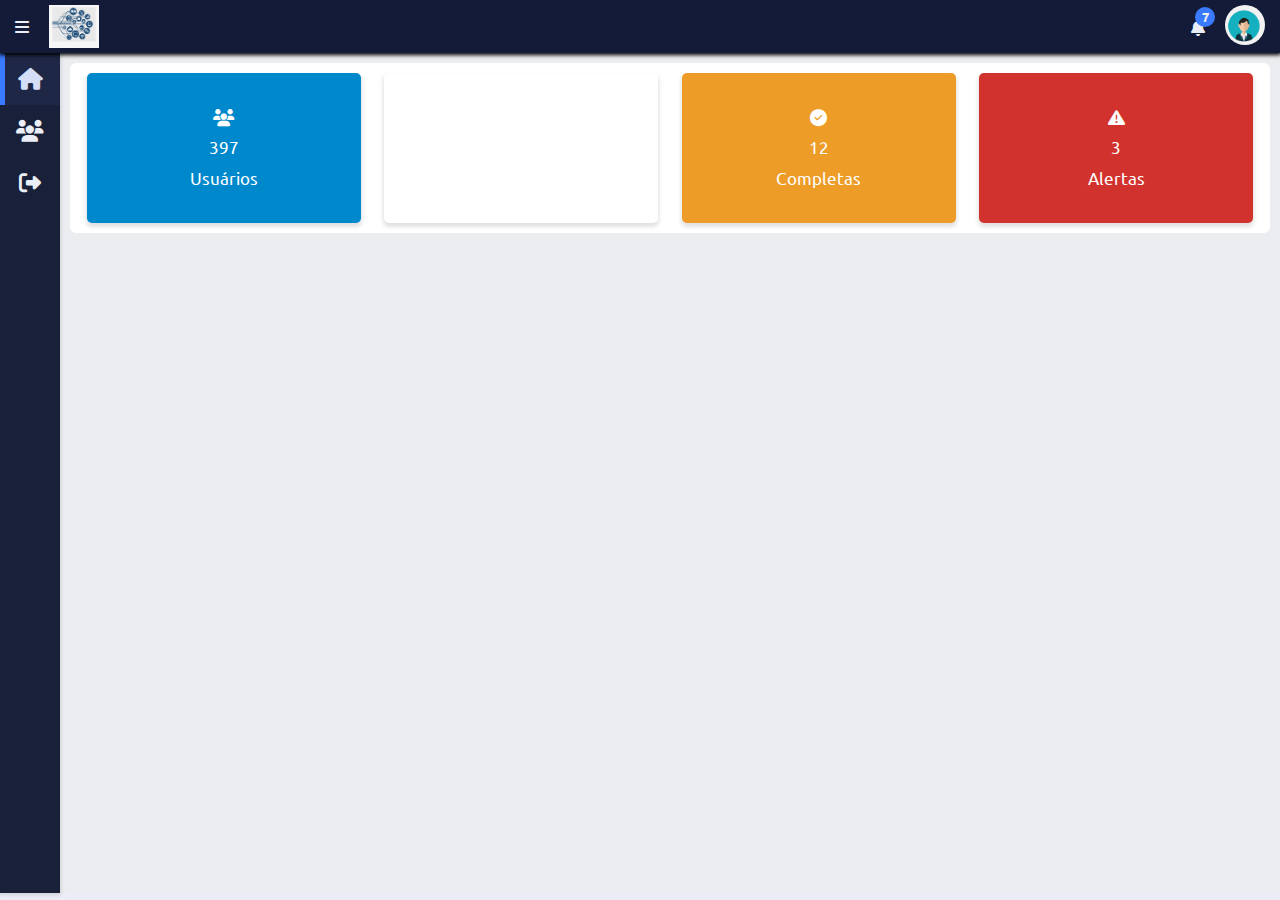
<file: layout_adm/index.html>
<!DOCTYPE html>
<html lang="pt-br">
<head>
    
    <meta charset="UTF-8">
    <meta name="viewport" content="width=device-width, initial-scale=1.0">
    <link rel="shortcut icon" href="images/icon/favicon.ico">
    <link rel="stylesheet" href="https://cdnjs.cloudflare.com/ajax/libs/font-awesome/6.2.1/css/all.min.css">
   <link rel="stylesheet" href="css/custom_adm.css">
   <title>Adm</title>
</head>
<body>
<!--Início NavBar-->
    <nav class="navbar">
        <div class="navbar-content">
            <div class="bars">
                <i class="fa-solid fa-bars"></i>
            </div>
            <img src="images/logo/logo1.png" alt="Eli" class="logo">
        </div>
        <div class="navbar-content">
            <div class="notification">
                <i class="fa-solid fa-bell"></i>
                <span class="number">7</span>
                <div class="dropdown-menu">
                    <div class="dropdown-content">
                      <li>
                            <img src="images/logo/user.png" alt="usuário" width="40px">
                            <div class="text">
                                Aenean condimentum ex luctus risus auctor tristique. Sed cursus pretium orci sed posuere.
                            </div>
                        </li>
                    

                        <li>
                            <img src="images/logo/user.png" alt="usuário" width="40px">
                            <div class="text">
                                Aenean condimentum ex luctus risus auctor tristique. Sed cursus pretium orci sed posuere.
                            </div>
                        </li>

                        <li>
                            <img src="images/logo/user.png" alt="usuário" width="40px">
                            <div class="text">
                                Aenean condimentum ex luctus risus auctor tristique. Sed cursus pretium orci sed posuere.
                            </div>
                        </li>

                    </div>
                </div>    
            </div>
            <div class="avatar">
                <img src="images/logo/user.png" alt="usuário" width="40px">
                <div class="dropdown-menu setting ">
                  <div class="item">
                        <span class="fa-solid fa-user"></span>Perfil                     
                    </div>
                    <div class="item">
                        <span class="fa-solid fa-gear"></span>Configuração                                   
                    </div>
                    <div class="item">
                        <span class="fa-solid fa-right-from-bracket"></span>Sair  
                                 
                    </div>

                </div>
            </div>
        </div>
    </nav>
<!--Fim NavBar-->
<!--Início conteúdo-->
<div class="content">

    <!--Início da sidebar-->

<div class="sidebar">
    <a href="index.html" class="sidebar-nav active"><i class="icon fa-solid fa-house"></i><span>Dasboard</span></a>
    <a href="listar.html" class="sidebar-nav"><i class="icon fa-solid fa-users"></i><span>Listar</span></a>
    <a href="login.html" class="sidebar-nav"><i class="icon fa-solid fa-right-from-bracket"></i><span>Sair</span></a>
</div>


     <!--Fim da sidebar-->
     <!--Início do conteúdo do adm-->
<div class="wrapper">
    <div class="row">
        <div class="box box-first">
            <span class="fa-solid fa-users"></span>
            <span>397</span>
            <span>Usuários</span>
        </div>

        <div class="box box-second">
            <span class="fa-solid fa-truck-ramp-box"></span>
            <span>43</span>
            <span>Entregas</span>
        </div>

        <div class="box box-third">
            <span class="fa-sharp fa-solid fa-circle-check"></span>
            <span>12</span>
            <span>Completas</span>
        </div>

        <div class="box box-fourth">
            <span class="fa-solid fa-triangle-exclamation"></span>
            <span>3</span>
            <span>Alertas</span>
        </div>
    </div>

    
</div>

      <!--Fim do conteúdo do adm-->
</div>
<!--Fim conteúdo-->
<script src="js/custom_adm.js"></script>
</body>
</html>
</file>
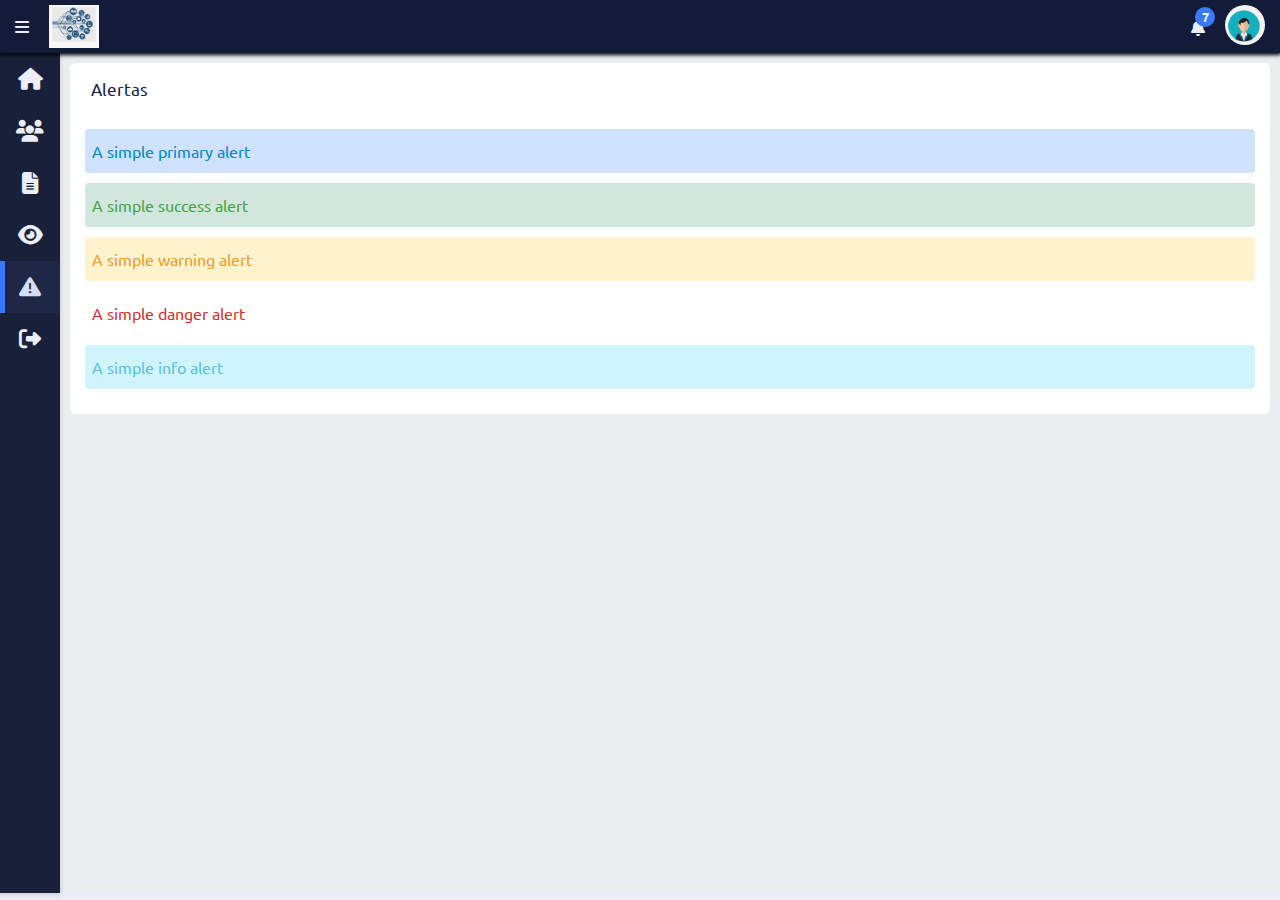
<file: layout_adm/alert.html>
<!DOCTYPE html>
<html lang="pt-br">
<head>
    
    <meta charset="UTF-8">
    <meta name="viewport" content="width=device-width, initial-scale=1.0">
    <link rel="shortcut icon" href="images/icon/favicon.ico">
    <link rel="stylesheet" href="https://cdnjs.cloudflare.com/ajax/libs/font-awesome/6.2.1/css/all.min.css">
   <link rel="stylesheet" href="css/custom_adm.css">
   <title>Alertas</title>
</head>
<body>
<!--Início NavBar-->
    <nav class="navbar">
        <div class="navbar-content">
            <div class="bars">
                <i class="fa-solid fa-bars"></i>
            </div>
            <img src="images/logo/logo1.png" alt="Eli" class="logo">
        </div>
        <div class="navbar-content">
            <div class="notification">
                <i class="fa-solid fa-bell"></i>
                <span class="number">7</span>
                <div class="dropdown-menu">
                    <div class="dropdown-content">
                      <li>
                            <img src="images/logo/user.png" alt="usuário" width="40px">
                            <div class="text">
                                Aenean condimentum ex luctus risus auctor tristique. Sed cursus pretium orci sed posuere.
                            </div>
                        </li>
                    

                        <li>
                            <img src="images/logo/user.png" alt="usuário" width="40px">
                            <div class="text">
                                Aenean condimentum ex luctus risus auctor tristique. Sed cursus pretium orci sed posuere.
                            </div>
                        </li>

                        <li>
                            <img src="images/logo/user.png" alt="usuário" width="40px">
                            <div class="text">
                                Aenean condimentum ex luctus risus auctor tristique. Sed cursus pretium orci sed posuere.
                            </div>
                        </li>

                    </div>
                </div>    
            </div>
            <div class="avatar">
                <img src="images/logo/user.png" alt="usuário" width="40px">
                <div class="dropdown-menu setting ">
                  <div class="item">
                        <span class="fa-solid fa-user"></span>Perfil                     
                    </div>
                    <div class="item">
                        <span class="fa-solid fa-gear"></span>Configuração                                   
                    </div>
                    <div class="item">
                        <span class="fa-solid fa-right-from-bracket"></span>Sair  
                                 
                    </div>

                </div>
            </div>
        </div>
    </nav>
<!--Fim NavBar-->
<!--Início conteúdo-->
<div class="content">

    <!--Início da sidebar-->

<div class="sidebar">
    <a href="index.html" class="sidebar-nav "><i class="icon fa-solid fa-house"></i><span>Dasboard</span></a>
    <a href="listar.html" class="sidebar-nav "><i class="icon fa-solid fa-users"></i><span>Listar</span></a>
    <a href="formulario.html" class="sidebar-nav "><i class=" icon fa-solid fa-file-lines"></i><span>Formulário</span></a>   
    <a href="visualizar.html" class="sidebar-nav "><i class=" icon fa-solid fa-eye"></i><span>Visualizar</span></a> 
    <a href="alert.html" class="sidebar-nav active"><i class="icon fa-solid fa-triangle-exclamation"></i><span>Alertas</span></a>
   <a href="login.html" class="sidebar-nav"><i class="icon fa-solid fa-right-from-bracket"></i><span>Sair</span></a>
</div>
     <!--Fim da sidebar-->     
     <!--Início do conteúdo do adm-->
        <div class="wrapper">
            <div class="row">
                <div class="top-list">
                    <span class="title-content">Alertas</span>
                    
                </div> 
                <div class="content-admin">
                  <p class="alert-primary">A simple primary alert</p>
                  <p class="alert-success">A simple success alert</p>
                  <p class="alert-warning">A simple warning alert</p>
                  <p class="alert-danger">A simple danger alert</p>
                  <p class="alert-info">A simple info alert</p>
                </div>         
            </div>
        </div>

    
      <!--Fim do conteúdo do adm-->
</div>
<!--Fim conteúdo-->
<script src="js/custom_adm.js"></script>
</body>
</html>
</file>
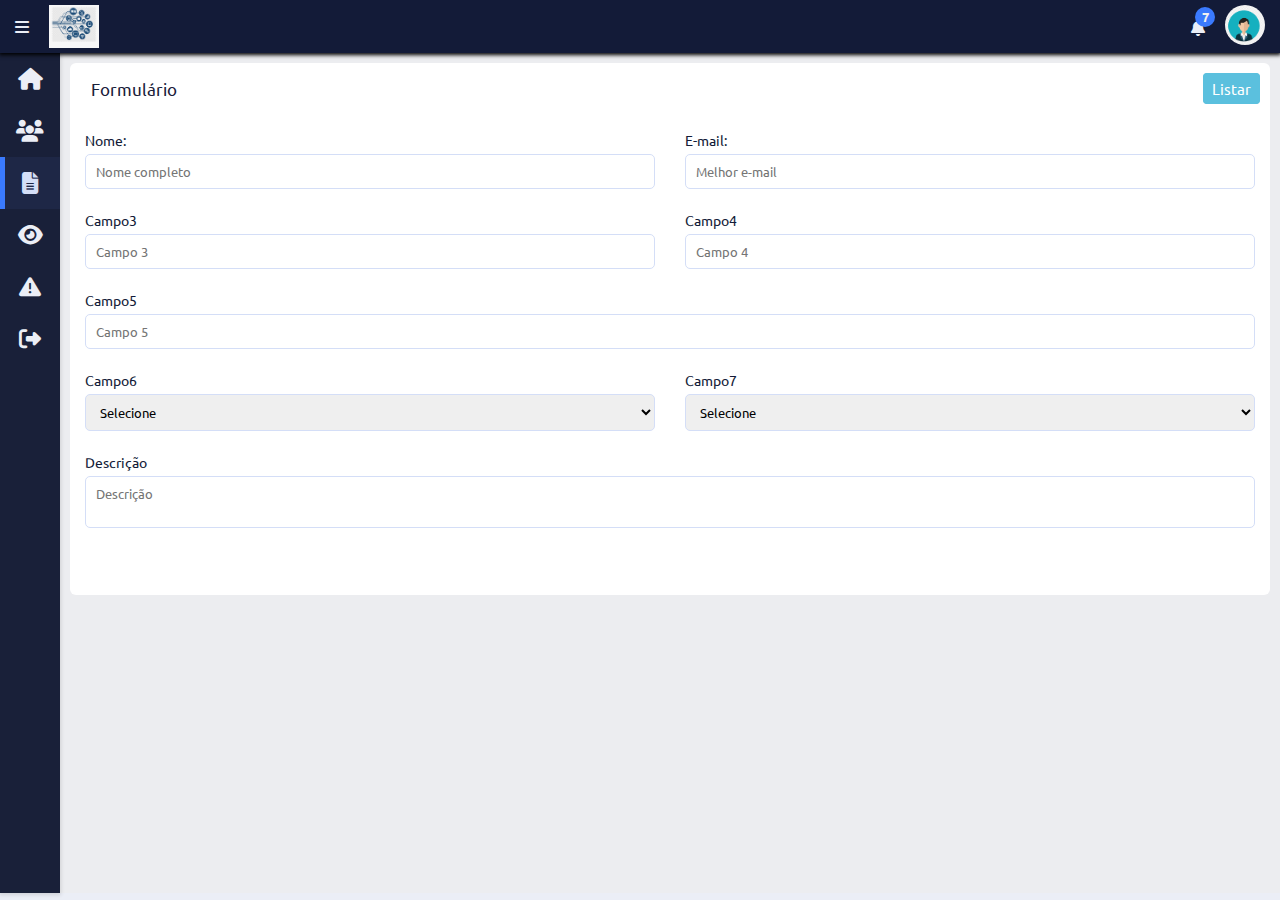
<file: layout_adm/formulario.html>
<!DOCTYPE html>
<html lang="pt-br">
<head>
    
    <meta charset="UTF-8">
    <meta name="viewport" content="width=device-width, initial-scale=1.0">
    <link rel="shortcut icon" href="images/icon/favicon.ico">
    <link rel="stylesheet" href="https://cdnjs.cloudflare.com/ajax/libs/font-awesome/6.2.1/css/all.min.css">
   <link rel="stylesheet" href="css/custom_adm.css">
   <title>Adm</title>
</head>
<body>
<!--Início NavBar-->
    <nav class="navbar">
        <div class="navbar-content">
            <div class="bars">
                <i class="fa-solid fa-bars"></i>
            </div>
            <img src="images/logo/logo1.png" alt="Eli" class="logo">
        </div>
        <div class="navbar-content">
            <div class="notification">
                <i class="fa-solid fa-bell"></i>
                <span class="number">7</span>
                <div class="dropdown-menu">
                    <div class="dropdown-content">
                      <li>
                            <img src="images/logo/user.png" alt="usuário" width="40px">
                            <div class="text">
                                Aenean condimentum ex luctus risus auctor tristique. Sed cursus pretium orci sed posuere.
                            </div>
                        </li>
                    

                        <li>
                            <img src="images/logo/user.png" alt="usuário" width="40px">
                            <div class="text">
                                Aenean condimentum ex luctus risus auctor tristique. Sed cursus pretium orci sed posuere.
                            </div>
                        </li>

                        <li>
                            <img src="images/logo/user.png" alt="usuário" width="40px">
                            <div class="text">
                                Aenean condimentum ex luctus risus auctor tristique. Sed cursus pretium orci sed posuere.
                            </div>
                        </li>

                    </div>
                </div>    
            </div>
            <div class="avatar">
                <img src="images/logo/user.png" alt="usuário" width="40px">
                <div class="dropdown-menu setting ">
                  <div class="item">
                        <span class="fa-solid fa-user"></span>Perfil                     
                    </div>
                    <div class="item">
                        <span class="fa-solid fa-gear"></span>Configuração                                   
                    </div>
                    <div class="item">
                        <span class="fa-solid fa-right-from-bracket"></span>Sair  
                                 
                    </div>

                </div>
            </div>
        </div>
    </nav>
<!--Fim NavBar-->
<!--Início conteúdo-->
<div class="content">

    <!--Início da sidebar-->

<div class="sidebar">
    <a href="index.html" class="sidebar-nav "><i class="icon fa-solid fa-house"></i><span>Dasboard</span></a>
    <a href="listar.html" class="sidebar-nav "><i class="icon fa-solid fa-users"></i><span>Listar</span></a>
    <a href="formulario.html" class="sidebar-nav active"><i class=" icon fa-solid fa-file-lines"></i><span>Formulário</span></a>   
    <a href="visualizar.html" class="sidebar-nav"><i class=" icon fa-solid fa-eye"></i><span>Visualizar</span></a> 
    <a href="alert.html" class="sidebar-nav"><i class="icon fa-solid fa-triangle-exclamation"></i><span>Alertas</span></a>
    <a href="login.html" class="sidebar-nav"><i class="icon fa-solid fa-right-from-bracket"></i><span>Sair</span></a>
</div>
     <!--Fim da sidebar-->     
     <!--Início do conteúdo do adm-->
        <div class="wrapper">
            <div class="row">
                <div class="top-list">
                    <span class="title-content">Formulário</span>
                    <div class="top-list-right">
                        <a href="listar.html" class="btn-info">Listar</a>                   
                    </div>
                </div> 
                <div class="content-admin">
                    <form class="form-adm">
                        <div class="row-input">
                            <div class="column">
                                <label class="title-input">Nome:</label>
                                <input type="text" name="name" id="name" class="input-adm" placeholder="Nome completo">
                            </div>

                            <div class="column">
                                <label class="title-input">E-mail:</label>
                                <input type="email" name="email" id="email" class="input-adm" placeholder="Melhor e-mail">
                            </div>
                        </div>

                        <div class="row-input">
                            <div class="column">
                                <label class="title-input">Campo3</label>
                                <input type="text" name="campo_3" id="campo_3" class="input-adm" placeholder="Campo 3">
                            </div>
                            <div class="column">
                                <label class="title-input">Campo4</label>
                                <input type="text" name="Campo_4" id="Campo_4" class="input-adm" placeholder="Campo 4">
                            </div>
                        </div>

                        <div class="row-input">
                            <div class="column">
                                <label class="title-input">Campo5</label>
                                <input type="text" name="campo_5" id="campo_3" class="input-adm" placeholder="Campo 5">
                            </div>                           
                        </div>

                        <div class="row-input">
                            <div class="column">
                                <label class="title-input">Campo6</label>
                                <select name="campo_6" id="campo_6" class="input-adm">
                                    <option>Selecione</option>
                                    <option>Opção 1</option>
                                    <option>Opção 2</option>
                                    <option>Opção 3</option>
                                </select>
                            </div>
                            <div class="column">
                                <label class="title-input">Campo7</label>
                                <select name="campo_7" id="campo_7" class="input-adm">
                                    <option>Selecione</option>
                                    <option>Opção 1</option>
                                    <option>Opção 2</option>
                                    <option>Opção 3</option>
                                </select>
                            </div>
                        </div>

                        <div class="row-input">
                            <div class="column">
                                <label class="title-input">Descrição</label>
                                <textarea name="descricao" id="descricao" class="input-adm" placeholder="Descrição"></textarea>
                            </div>                           
                        </div>
                        <button type="button" class="btn-success">Cadastrar</button>
                    </form>
                </div>         
            </div>
        </div>

    
      <!--Fim do conteúdo do adm-->
</div>
<!--Fim conteúdo-->
<script src="js/custom_adm.js"></script>
</body>
</html>
</file>
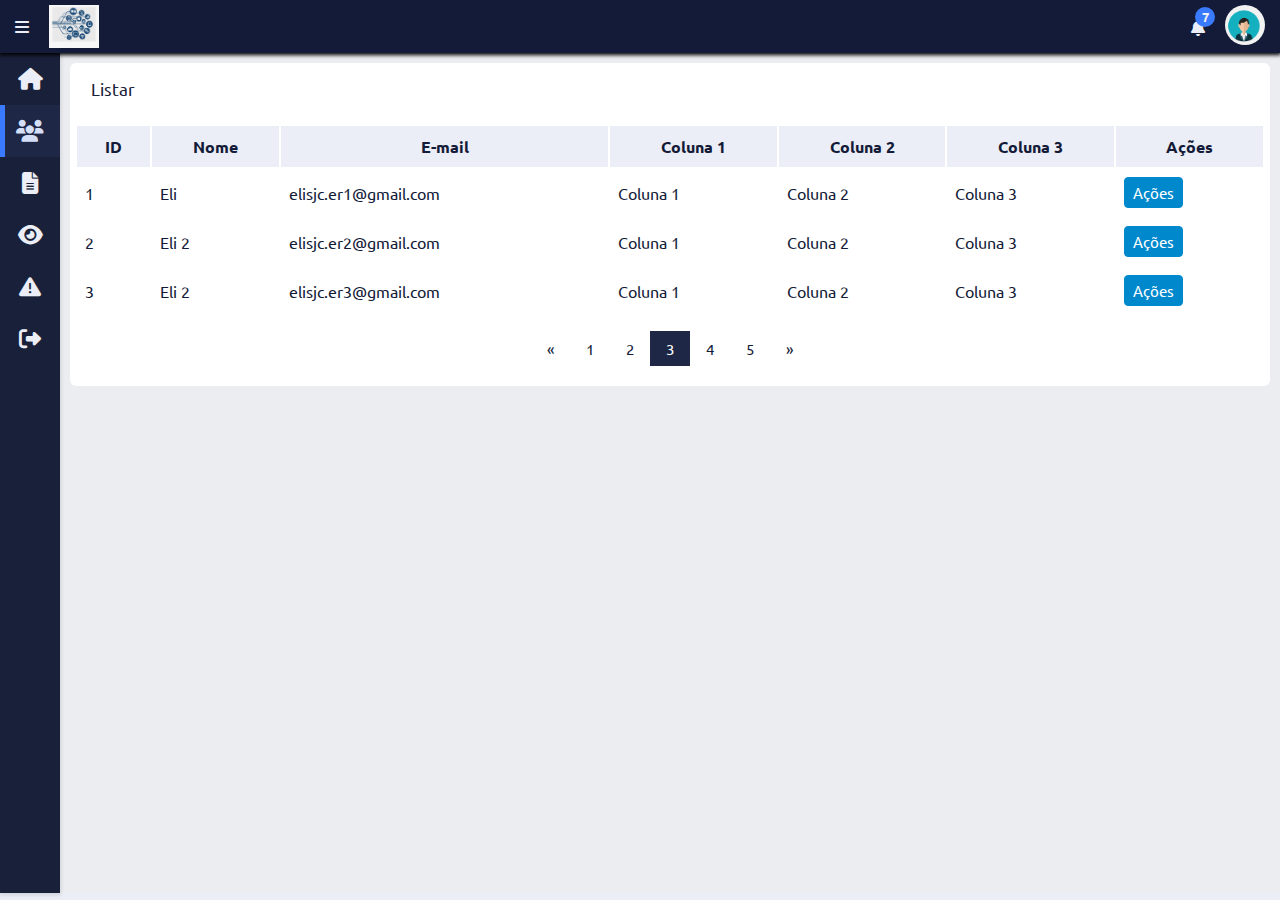
<file: layout_adm/listar.html>
<!DOCTYPE html>
<html lang="pt-br">
<head>
    
    <meta charset="UTF-8">
    <meta name="viewport" content="width=device-width, initial-scale=1.0">
    <link rel="shortcut icon" href="images/icon/favicon.ico">
    <link rel="stylesheet" href="https://cdnjs.cloudflare.com/ajax/libs/font-awesome/6.2.1/css/all.min.css">
   <link rel="stylesheet" href="css/custom_adm.css">
   <title>Adm</title>
</head>
<body>
<!--Início NavBar-->
    <nav class="navbar">
        <div class="navbar-content">
            <div class="bars">
                <i class="fa-solid fa-bars"></i>
            </div>
            <img src="images/logo/logo1.png" alt="Eli" class="logo">
        </div>
        <div class="navbar-content">
            <div class="notification">
                <i class="fa-solid fa-bell"></i>
                <span class="number">7</span>
                <div class="dropdown-menu">
                    <div class="dropdown-content">
                      <li>
                            <img src="images/logo/user.png" alt="usuário" width="40px">
                            <div class="text">
                                Aenean condimentum ex luctus risus auctor tristique. Sed cursus pretium orci sed posuere.
                            </div>
                        </li>
                    

                        <li>
                            <img src="images/logo/user.png" alt="usuário" width="40px">
                            <div class="text">
                                Aenean condimentum ex luctus risus auctor tristique. Sed cursus pretium orci sed posuere.
                            </div>
                        </li>

                        <li>
                            <img src="images/logo/user.png" alt="usuário" width="40px">
                            <div class="text">
                                Aenean condimentum ex luctus risus auctor tristique. Sed cursus pretium orci sed posuere.
                            </div>
                        </li>

                    </div>
                </div>    
            </div>
            <div class="avatar">
                <img src="images/logo/user.png" alt="usuário" width="40px">
                <div class="dropdown-menu setting ">
                  <div class="item">
                        <span class="fa-solid fa-user"></span>Perfil                     
                    </div>
                    <div class="item">
                        <span class="fa-solid fa-gear"></span>Configuração                                   
                    </div>
                    <div class="item">
                        <span class="fa-solid fa-right-from-bracket"></span>Sair  
                                 
                    </div>

                </div>
            </div>
        </div>
    </nav>
<!--Fim NavBar-->
<!--Início conteúdo-->
<div class="content">

    <!--Início da sidebar-->

<div class="sidebar">
    <a href="index.html" class="sidebar-nav "><i class="icon fa-solid fa-house"></i><span>Dasboard</span></a>
    <a href="listar.html" class="sidebar-nav active"><i class="icon fa-solid fa-users"></i><span>Listar</span></a>
    <a href="formulario.html" class="sidebar-nav"><i class=" icon fa-solid fa-file-lines"></i><span>Formulário</span></a>
    <a href="visualizar.html" class="sidebar-nav"><i class=" icon fa-solid fa-eye"></i><span>Visualizar</span></a>   
    <a href="alert.html" class="sidebar-nav"><i class="icon fa-solid fa-triangle-exclamation"></i><span>Alertas</span></a>
    <a href="login.html" class="sidebar-nav"><i class="icon fa-solid fa-right-from-bracket"></i><span>Sair</span></a>
</div>


     <!--Fim da sidebar-->     
     <!--Início do conteúdo do adm-->

     <div class="wrapper">
        <div class="row">
            <div class="top-list">
                <span class="title-content">Listar</span>
                <div class="top-list-right">
                    <a href="formulario.html" class="btn-success">Cadastrar</a>
                    <!--<button type="button" class="btn-success">Cadastrar</button>-->
                   <!--<button type="button" class="btn-success"> <i class="fa-solid fa-square-plus"></i></button>-->
                   
                </div>
            </div>
            <table class="table-list">
                <thead class="list-head">
                    <tr>
                        <th class="list-head-content">ID</th>
                        <th class="list-head-content">Nome</th>
                        <th class="list-head-content table-sm-none">E-mail</th>
                        <th class="list-head-content table-sm-none">Coluna 1</th>
                        <th class="list-head-content table-md-none">Coluna 2</th>
                        <th class="list-head-content table-lg-none">Coluna 3</th>
                        <th class="list-head-content">Ações</th>
                       
                    </tr>
                </thead>
                <tbody class="list-body">
                    <tr>
                        <td class="list-body-content">1</td>
                        <td class="list-body-content">Eli</td>
                        <td class="list-body-content table-sm-none">elisjc.er1@gmail.com</td>
                        <td class="list-body-content table-sm-none">Coluna 1</td>
                        <td class="list-body-content table-md-none">Coluna 2</td>
                        <td class="list-body-content table-lg-none">Coluna 3</td>
                        <td class="list-body-content">
                            <!--
                            <button type="button" class="btn-primary">Visualizar</button>
                            <button type="button" class="btn-warning">Editar </button>
                            <button type="button" class="btn-danger">Apagar</button>-->
                            <!--                            <button type="button" class="btn-primary"><i class="fa-solid fa-eye"></i></button>
                            <button type="button" class="btn-warning"><i class="fa-solid fa-pen-to-square"></i> </button>
                            <button type="button" class="btn-danger"><i class="fa-solid fa-trash-can"></i></button>  
                            <button type="button" class="btn-info">Teste</button> -->
                            <div class="dropdown-action">
                                <button onclick="actionDropdown(1)" class="dropdown-btn-action">Ações</button>
                                <div id="actionDropdown1" class="dropdowm-action-item">
                                    <a href="visualizar.html">visualizar </a>
                                    <a href="#">Editar</a>
                                    <a href="#">Apagar</a>
                                </div>
                            </div>                          
                        </td>
                    </tr>

                    <tr>
                        <td class="list-body-content">2</td>
                        <td class="list-body-content">Eli 2</td>
                        <td class="list-body-content table-sm-none" >elisjc.er2@gmail.com</td>
                        <td class="list-body-content table-sm-none">Coluna 1</td>
                        <td class="list-body-content table-md-none">Coluna 2</td>
                        <td class="list-body-content table-lg-none">Coluna 3</td>
                        <td class="list-body-content">                           
                           <div class="dropdown-action">
                                <button onclick="actionDropdown(2)" class="dropdown-btn-action">Ações</button>
                                <div id="actionDropdown2" class="dropdowm-action-item">
                                    <a href="visualizar.html">visualizar </a>
                                    <a href="#">Editar</a>
                                    <a href="#">Apagar</a>
                                </div>
                            </div>        
                    </tr>

                    <tr>
                        <td class="list-body-content">3</td>
                        <td class="list-body-content">Eli 2</td>
                        <td class="list-body-content table-sm-none">elisjc.er3@gmail.com</td>
                        <td class="list-body-content table-sm-none">Coluna 1</td>
                        <td class="list-body-content table-md-none">Coluna 2</td>
                        <td class="list-body-content table-lg-none">Coluna 3</td>
                        <td class="list-body-content ">                          
                             <div class="dropdown-action">
                            <button onclick="actionDropdown(3)" class="dropdown-btn-action">Ações</button>
                            <div id="actionDropdown3" class="dropdowm-action-item">
                                <a href="visualizar.html">visualizar </a>
                                <a href="#">Editar</a>
                                <a href="#">Apagar</a>
                            </div>
                        </div>        
                    </tr>
                </tbody>
            </table>
            <div class="content-pagination">
                <div class="pagination">
                    <a href="#">&laquo</a>
                    <a href="#">1</a>
                    <a href="#">2</a>
                    <a href="#" class="active">3</a>
                    <a href="#">4</a>
                    <a href="#">5</a>
                   
                    <a href="#">&raquo</a>
                </div>
            </div>
        </div>

     </div>
      <!--Fim do conteúdo do adm-->
</div>
<!--Fim conteúdo-->
<script src="js/custom_adm.js"></script>
</body>
</html>
</file>
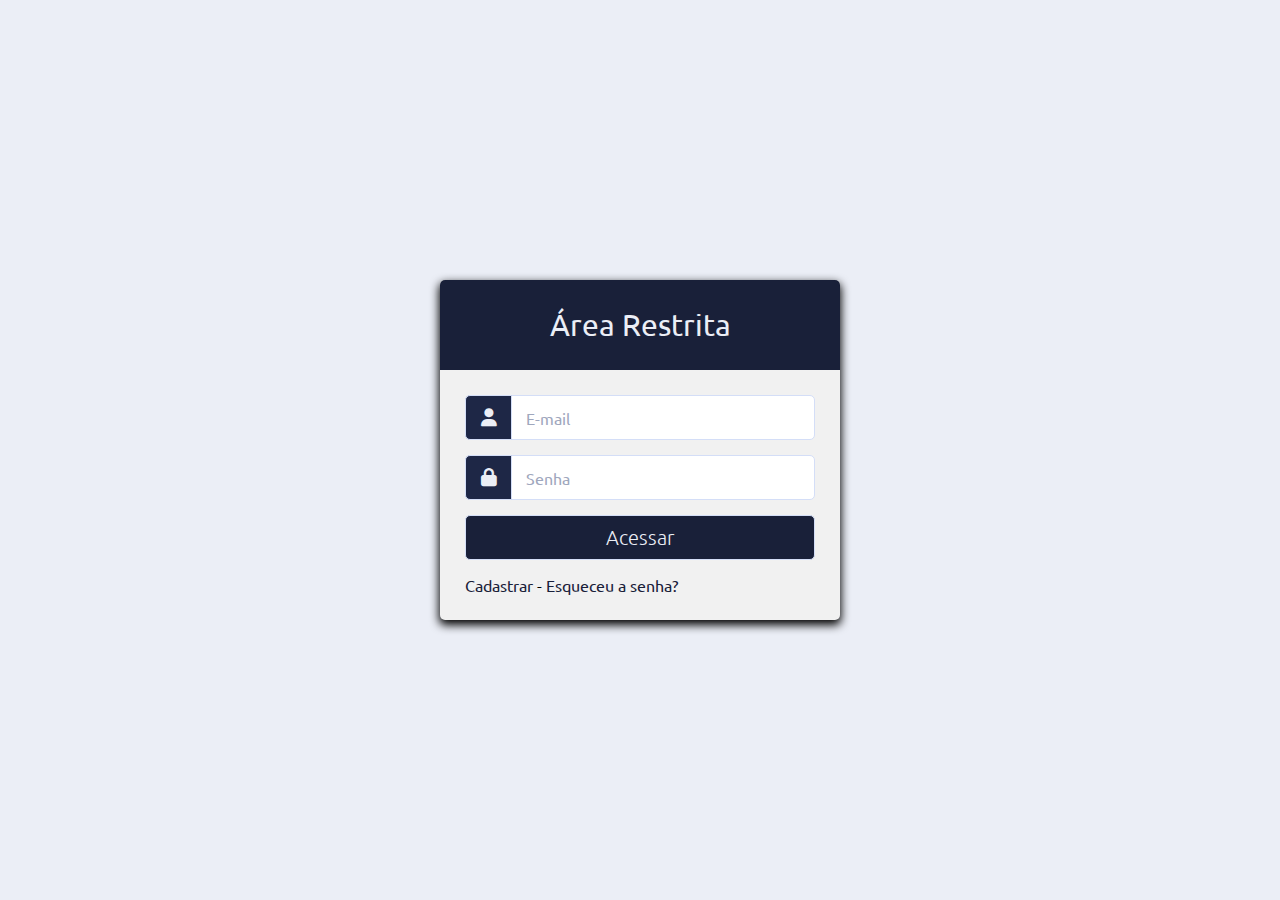
<file: layout_adm/login.html>
<!DOCTYPE html>
<html lang="pt-br">
    <head>
        <meta charset="UTF-8">
        <meta name="viewport" content="width=device-width, initial-scale=1.0">
        <link rel="shortcut icon" href="images/icon/favicon.ico">
        <link rel="stylesheet" href="https://cdnjs.cloudflare.com/ajax/libs/font-awesome/6.2.1/css/all.min.css">
       <link rel="stylesheet" href="css/custom_login.css">
        <title>Login - Celke</title>        
    </head>
    <body class="d-flex" >
        <div class="container-login">
            <div class="wrapper-login">
                <div class="title">
                     <span>Área Restrita</span>
                </div>
                <form action="#" class="form-login">
                    <div class="row">
                        <i class="fa-solid fa-user"></i>
                        <input type="text" placeholder="E-mail" required>
                    </div>
                     <div class="row">
                        <i class="fa-solid fa-lock"></i>
                        <input type="password" placeholder="Senha" required>
                    </div>
                    <div class="row button">
                        <input type="submit" value="Acessar">
                    </div>
                    <div class="signup-link">
                        <a href="#">Cadastrar</a> - <a href="#">Esqueceu a senha?</a>
                    </div>
                </form>
            </div>
        </div>       
    </body>
</html>
</file>
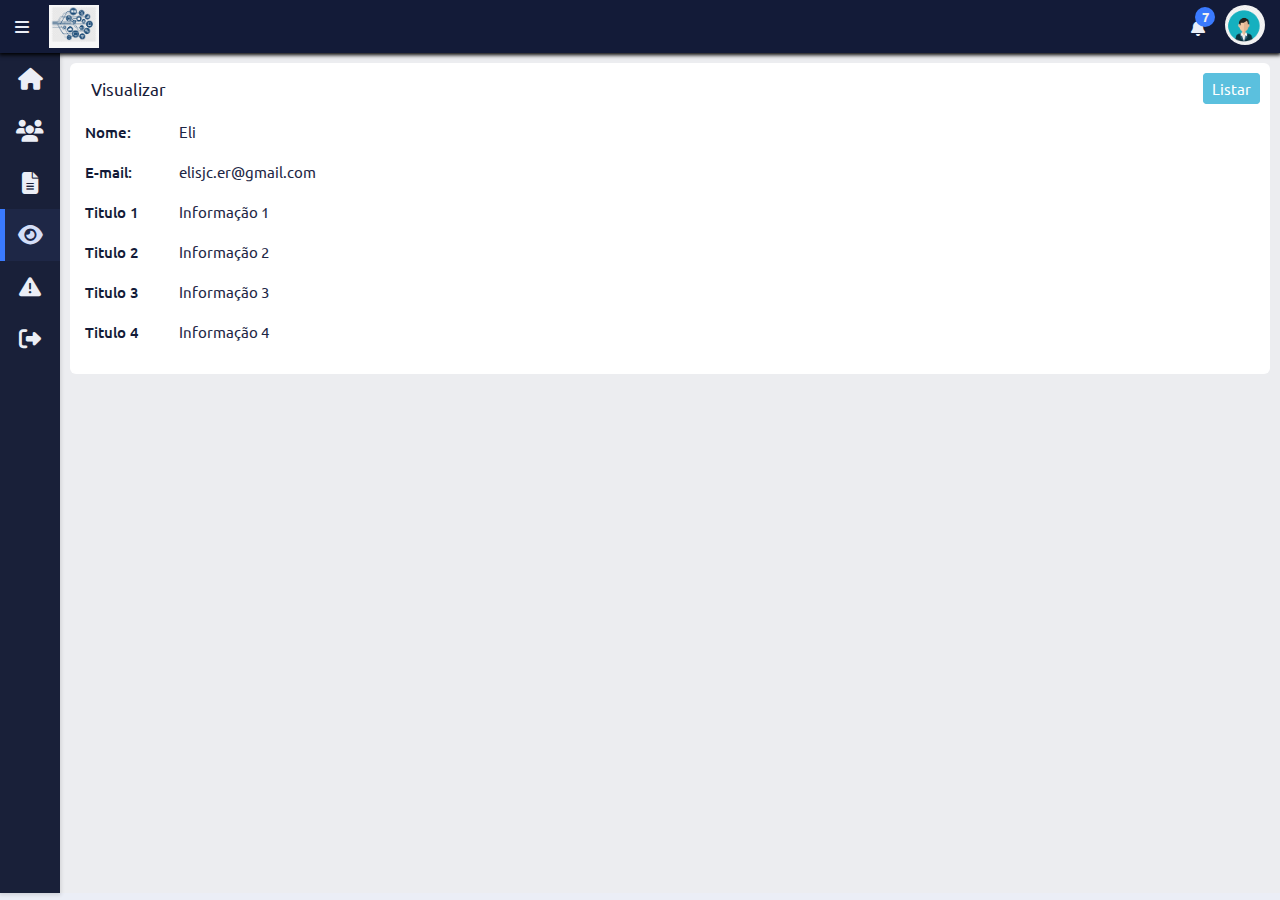
<file: layout_adm/visualizar.html>
<!DOCTYPE html>
<html lang="pt-br">
<head>
    
    <meta charset="UTF-8">
    <meta name="viewport" content="width=device-width, initial-scale=1.0">
    <link rel="shortcut icon" href="images/icon/favicon.ico">
    <link rel="stylesheet" href="https://cdnjs.cloudflare.com/ajax/libs/font-awesome/6.2.1/css/all.min.css">
   <link rel="stylesheet" href="css/custom_adm.css">
   <title>Visualizar</title>
</head>
<body>
<!--Início NavBar-->
    <nav class="navbar">
        <div class="navbar-content">
            <div class="bars">
                <i class="fa-solid fa-bars"></i>
            </div>
            <img src="images/logo/logo1.png" alt="Eli" class="logo">
        </div>
        <div class="navbar-content">
            <div class="notification">
                <i class="fa-solid fa-bell"></i>
                <span class="number">7</span>
                <div class="dropdown-menu">
                    <div class="dropdown-content">
                      <li>
                            <img src="images/logo/user.png" alt="usuário" width="40px">
                            <div class="text">
                                Aenean condimentum ex luctus risus auctor tristique. Sed cursus pretium orci sed posuere.
                            </div>
                        </li>
                    

                        <li>
                            <img src="images/logo/user.png" alt="usuário" width="40px">
                            <div class="text">
                                Aenean condimentum ex luctus risus auctor tristique. Sed cursus pretium orci sed posuere.
                            </div>
                        </li>

                        <li>
                            <img src="images/logo/user.png" alt="usuário" width="40px">
                            <div class="text">
                                Aenean condimentum ex luctus risus auctor tristique. Sed cursus pretium orci sed posuere.
                            </div>
                        </li>

                    </div>
                </div>    
            </div>
            <div class="avatar">
                <img src="images/logo/user.png" alt="usuário" width="40px">
                <div class="dropdown-menu setting ">
                  <div class="item">
                        <span class="fa-solid fa-user"></span>Perfil                     
                    </div>
                    <div class="item">
                        <span class="fa-solid fa-gear"></span>Configuração                                   
                    </div>
                    <div class="item">
                        <span class="fa-solid fa-right-from-bracket"></span>Sair  
                                 
                    </div>

                </div>
            </div>
        </div>
    </nav>
<!--Fim NavBar-->
<!--Início conteúdo-->
<div class="content">

    <!--Início da sidebar-->

<div class="sidebar">
    <a href="index.html" class="sidebar-nav "><i class="icon fa-solid fa-house"></i><span>Dasboard</span></a>
    <a href="listar.html" class="sidebar-nav "><i class="icon fa-solid fa-users"></i><span>Listar</span></a>
    <a href="formulario.html" class="sidebar-nav "><i class=" icon fa-solid fa-file-lines"></i><span>Formulário</span></a>   
    <a href="visualizar.html" class="sidebar-nav active"><i class=" icon fa-solid fa-eye"></i><span>Visualizar</span></a>
    <a href="alert.html" class="sidebar-nav"><i class="icon fa-solid fa-triangle-exclamation"></i><span>Alertas</span></a>
    <a href="login.html" class="sidebar-nav"><i class="icon fa-solid fa-right-from-bracket"></i><span>Sair</span></a>
</div>
     <!--Fim da sidebar-->     
     <!--Início do conteúdo do adm-->
        <div class="wrapper">
            <div class="row">
                <div class="top-list">
                    <span class="title-content">Visualizar</span>
                    <div class="top-list-right">
                        <a href="listar.html" class="btn-info">Listar</a>                   
                    </div>
                </div> 
                <div class="content-admin">
                   <div class="view-det-adm">
                    <span class="view-adm-title">Nome:</span>
                    <span class="view-adm-info">Eli</span>
                   </div>

                   <div class="view-det-adm">
                    <span class="view-adm-title">E-mail:</span>
                    <span class="view-adm-info">elisjc.er@gmail.com</span>
                   </div>

                   <div class="view-det-adm">
                    <span class="view-adm-title">Titulo 1</span>
                    <span class="view-adm-info">Informação 1</span>
                   </div>

                   <div class="view-det-adm">
                    <span class="view-adm-title">Titulo 2</span>
                    <span class="view-adm-info">Informação 2</span>
                   </div>

                   <div class="view-det-adm">
                    <span class="view-adm-title">Titulo 3</span>
                    <span class="view-adm-info">Informação 3</span>
                   </div>

                   <div class="view-det-adm">
                    <span class="view-adm-title">Titulo 4</span>
                    <span class="view-adm-info">Informação 4</span>
                   </div>
                </div>         
            </div>
        </div>

    
      <!--Fim do conteúdo do adm-->
</div>
<!--Fim conteúdo-->
<script src="js/custom_adm.js"></script>
</body>
</html>
</file>
<file: layout_adm/css/custom_adm.css>
@import url('https://fonts.googleapis.com/css2?family=Ubuntu:wght@300;400;500;700&display=swap');
*{
    margin: 0;
    padding: 0;
    box-sizing: border-box;
    font-family: "Ubuntu", sans-serif;
    text-decoration: none;
}
:root{
    --site-color: #3a7afe;
    --main-color: #ebeef6;
    --active-color: #d4def7;
    --bg-color: #ecedf0;
    --second-color: #f1f1f1;
    --third-color: #9fa7bd;
    --fourth-color: #fff;
    --main-bg-color: #192039;
    --second-bg-color:#1e2746;
    --third-bg-color: #3a7afe;
    --fourth-bg-color: #131b38;
    --fifth-color: #000;
    --sixth-color: #222;
    --primary-color: #0088cc;
    --primary-color-second:#cfe2ff;
    --success-color-second:#d1e7dd;
    --success-color: #47a447;
    --info-color: #5bc0de;
    --info-color-second:#cff4fc;
    --warning-color-second:#fff3cd;
    --warning-color:#ed9c28;
    --danger-color:#d2322d;
   /* --danger-color-second:#f8d7da;*/s
}
body{
    background-color:  var(--main-color);
}
.navbar{
    color: var(--main-color);
    display: flex;
    justify-content: space-between;
    align-items: center;
    background-color: var(--fourth-bg-color);
    position: sticky;
    box-shadow: 0px 1px 4px 1px rgba(0, 0, 0,12);
    padding: 5px 15px;
    font-style: 17px;
    top: 0;
    z-index: 1;
}
.navbar .navbar-content{
    display: flex;
    align-items: center;

}
.navbar .bars,
.notification{
    margin-right: 20px;
    cursor: pointer;
}
.logo{
    width: 50px;
}
.notification, .avatar{
    cursor: pointer;
    position: relative;
}
.notification .number{
    position: absolute;
    font-size: 13px;
    font-weight: bold;
    background-color: var(--site-color);
    width: 20px;
    color: var(--second-color);
    height: 20px;
    border-radius: 50%;
    right: -10px;
    top: -10px;
    display: flex;
    align-items: center;
    justify-content: center;
}
.avatar img{
    width: 40px;
    height: 40px;
    border-radius: 50%;
    object-fit: cover;
}
/*Início dropdown navbar*/
.dropdown-menu{
    position: absolute;
    right: 0;
    top: 100%;
    box-shadow: 0 8px 16px 0 rgba(0, 0, 0, 0.2);
    background-color: var(--main-bg-color);
    width: 280px;
    border-radius: 7px;
    display: none; /*none para ocultar e block para apresentar*/
}

.dropdown-content{
    max-height: 400px;
    overflow-y: auto;
}

.dropdown-menu li,
.dropdown-menu .item{
    display: flex;
    align-items: center;
    padding: 10px;
    border-bottom: 1px solid var(--second-bg-color);
    cursor: pointer;
    font-size: 15px;
}

.dropdown-menu li img{
    width: 50px;
    height: 50px;
    border-radius: 50%;
    object-fit: cover;
    flex-shrink: 0;
}

.dropdown-menu li .text{
    font-style: italic;
    margin-left: 20px;
    text-overflow: ellipsis;
    overflow: hidden;
    white-space: nowrap;
}

.dropdown-menu li:hover,
.dropdown-menu .item:hover{
    background-color: var(--second-bg-color);
}

/*Apresentar a mensagem inteira*//*
.dropdown-menu li:hover .text{
    white-space: pre-wrap;

}*/

.dropdown-menu .item span{
        margin-right: 15px;
}
.dropdown-menu.setting{
    width: 150px;
}

.dropdown-menu.active{
    display: block;
}
/*Fim dropdown*/


/*Início conteúdo*/

.content{
    display: flex;
}

/*Início sidebar*/

.content .sidebar {
    color: var(--main-color);
    height: calc(100vh - 60px);
    width: 60px;
   /* width: 250px;*/
    position: sticky;
    top: 60px;
    background-color: var(--main-bg-color);
    box-shadow: 0 1px 4px 1px rgba(0, 0, 0, 0.12);
    overflow-y: auto;
    overflow-x: hidden;
    transition: 0.3s width ease-in-out;
    flex-shrink: 0;
}

@media(max-width:768px){
    .content .sidebar{
        width: 60px;
        position: fixed;
        z-index: 1;
        width: 0;
    }
}

.content .sidebar:hover,
.content .sidebar.active{
    width: 250px;
}

.sidebar .sidebar-nav{
    text-decoration: none;
    display: flex;
    align-items: center;
    padding: 15px 0;
    position: relative;
    cursor: pointer;
    transition: 0.3s background ease;
    font-size: 16px;
}

.sidebar a{
    color: var(--main-color);
}

.sidebar a:hover{
    background-color:  var(--second-bg-color);
    color: var(--active-color);
}

.sidebar .sidebar-nav.active{
    background-color: var(--second-bg-color);
    color: var(--active-color);
}

.sidebar .sidebar-nav.sidebar-nav.active::before{
    content: "";
    position: absolute;
    left: 0;
    top: 0;
    height: 100%;
    width: 5px;
    background-color: var(--site-color);
}

.sidebar-nav .icon{
    width: 60px;
    display: flex;
    align-items: center;
    justify-content: center;
    font-size: 22px;
    flex-shrink: 0;
}
/*Fim sidebar*/

/*Início formulário*/

.wrapper .content-admin{
    width: 100%;
    padding: 10px;
}

.form-adm{
    width: 100%;
    position: relative;
    margin: 10px auto 0 auto;
}

.row-input{
    width: 100%;
    display: grid;
    grid-template-columns: repeat(auto-fit,minmax(300px, 1fr));
    gap: 20px 30px;
    margin-bottom: 20px;
}

.title-input{
    color: var(--fourth-bg-color);
    font-size: 14px;
}

input.input-adm,
textarea.input-adm,
select.input-adm{
   width: 100%; 
   font-weight: 400;
   padding:8px 10px ;
   border-radius: 5px;
   border: 1.2px solid var(--active-color);
   margin-top: 5px;
}
textarea.input-adm{
    resize: none;
}

input.input-adm:focus,
textarea.input-adm:focus,
select.input-adm>:focus{
    outline: none;
    border-color: var(--site-color);
}
/*Fim fornulário*/

/*Inicio visualizar*/

.content-admin .view-det-adm{
    margin-bottom: 15px;
    display: flex;
    align-items: center;

}

.view-det-adm .view-adm-title{
    width: 80px;
    color: var(--fourth-bg-color);
    font-size: 15px;
    font-weight: 500;
    margin-right: 10px;
}

.view-det-adm .view-adm-info{
width: 100%;
color:var(--second-bg-color);
font-size: 15px;
padding: 3px 10px;

}
/*Fim visualizar*/

.content .wrapper{
    width: 100%;
    padding: 10px;
    background-color: var(--bg-color);
}

.content .row{
    background-color: var(--fourth-color);
    border-radius: 6px;
    /*margin: 10px;*/
}

.wrapper .row{
    display: flex;
    justify-content: space-between;
    padding: 5px;
    flex-wrap: wrap;
}

/*Início dashboard*/

.row .box{
    /*background-color: #f00;*/
    width: 23%;
    margin: 5px 1%;
    height: 150px;
    position: relative;
    display: flex;
    align-items: center;
    justify-content: center;
    padding: 20px;
    color: var(--fourth-color);
    border-radius: 5px;
    overflow: hidden;
    flex-direction: column;
    box-shadow: 0 3px 4px 1px rgba(0, 0, 0, 0.12);
}

.row .box-first{
    background-color: var(--primary-color);
}

.row .box-second{
    background-color: var(--sucess-color);
}

.row .box-third{
    background-color: var(--warning-color);
}

.row .box-fourth{
    background-color: var(--danger-color);
}
.box span{
    margin: 5px 0;
    font-size: 17px;
    position: relative;
}
@media(max-width: 1024px){
    .row .box{
        width: 48%;
    }
}

@media(max-width: 768px){
    .row .box{
        width:98%;
    }
}


/*Fim dashboard*/
/*Início Listar*/



.row .top-list{
    width: 100%;
    overflow: hidden;
}
.top-list .title-content{
    float: left;
    color: var(--main-bg-color);
    padding: 10px 16px;
    font-size: 17px;
}

.top-list .top-list-right{
    padding: 10px 5px 5px 0;
    float: right;
}

.table-list{
    margin-top: 15px;
    width: 100%;
}

.table-list .list-head .list-head-content{
    background-color: var(--main-color);
    color: var(--fourth-bg-color);
    padding: 10px;
}

.table-list .list-body .list-body-content{
    background-color: var(--fourth-color);
    color: var(--fourth-bg-color);
    padding: 8px;
}

@media(max-width: 540px){
    .table-sm-none{
        display: none;
    }
}

@media(max-width: 720px){
    .table-md-none{
        display: none;
    }
}

@media(max-width: 960px){
    .table-lg-none{
        display: none;
    }
}

@media(max-width: 1140px){
    .table-xl-none{
        display: none;
    }
}

/*Inicio do Dropdown do listar*/
.dropdown-btn-action{
    background-color: var(--primary-color);
    color: var(--fourth-color);
    padding: 5px 8px;
    border: 1px solid var(--primary-color);
    border-radius: 4px;
    cursor: pointer;
    font-size: 15px;
    transition: all .3s ease;
}

.dropdown-btn-action:hover,
.dropdown-btn-action:focus{
    background-color: var(--fourth-color);
    color: var(--primary-color);
}
.dropdown action{
    position: relative;
    display: inline-block;
    
}

.dropdowm-action-item{
       display: none;
       background-color: var(--fourth-color);
       min-width: 130px;
       overflow: auto;
       box-shadow: 0px 8px 16px rgba(0, 0, 0, 0.12);
       position: absolute;
       right: 0;
       z-index: 1;
}


.dropdowm-action-item a{
    color: var(--sixth-color);
    padding: 12px 16px;
    text-decoration: none;
    display: block;
}


.dropdowm-action-item a:hover{
    background-color: var(--main-color);
}

.show-dropdowm-action{
    display: block;
}
/*Fim do Dropdown*/

/*Inicio paginanção*/

.content-pagination{
    margin: 15px 0;
    width: 100%;
    display: flex;
    align-items: center;
    justify-content: center;
}

.pagination{
    display: inline-block;
    font-size: 15px;
}

.pagination a{
    color: var(--fourth-bg-color);
    float: left;
    padding: 8px 16px;
    text-decoration: none;
    transform: background-color .3s;
}
.pagination a:hover:not(.active){
    background-color: var(--main-color);
}

.pagination a.active{
    background-color: var(--second-bg-color);
    color: var(--fourth-color);
}
/*Fim paginação*/
/*Fim listar*/
/*Início personalizar botão*/
.btn-success{
    background-color: var(--sucess-color);
    color: var(--fourth-color);
    padding: 5px 8px;
    border: 1px solid var(--sucess-color);
    border-radius: 4px;
    cursor: pointer;
    font-size: 15px;
    transition: all .3s ease;
}
.btn-success:hover{
   background-color: var(--fourth-color);
   color: var(--sucess-color);
}


.btn-primary{
    background-color: var(--primary-color);
    color: var(--fourth-color);
    padding: 5px 8px;
    border: 1px solid var(--primary-color);
    border-radius: 4px;
    cursor: pointer;
    font-size: 15px;
    transition: all .3s ease;
}
.btn-primary:hover{
   background-color: var(--fourth-color);
   color: var(--primary-color);
}

.btn-warning{
    background-color: var(--warning-color);
    color: var(--fourth-color);
    padding: 5px 8px;
    border: 1px solid var(--warning-color);
    border-radius: 4px;
    cursor: pointer;
    font-size: 15px;
    transition: all .3s ease;
}
.btn-warning:hover{
   background-color: var(--fourth-color);
   color: var(--warning-color);
}

.btn-danger{
    background-color: var(--danger-color);
    color: var(--fourth-color);
    padding: 5px 8px;
    border: 1px solid var(--danger-color);
    border-radius: 4px;
    cursor: pointer;
    font-size: 15px;
    transition: all .3s ease;
}
.btn-danger:hover{
   background-color: var(--fourth-color);
   color: var(--danger-color);
}

.btn-info{
    background-color: var(--info-color);
    color: var(--fourth-color);
    padding: 5px 8px;
    border: 1px solid var(--info-color);
    border-radius: 4px;
    cursor: pointer;
    font-size: 15px;
    transition: all .3s ease;
}
.btn-info:hover{
   background-color: var(--fourth-color);
   color: var(--info-color);
}

/*Início alert*/
.alert-primary{
    background-color: var(--primary-color-second);
    color: var(--primary-color);
    margin: 10px 0;
    border-radius: 4px;
    padding: 12px 7px;   
}

.alert-success{
    background-color: var(--success-color-second);
    color: var(--success-color);
    margin: 10px 0;
    border-radius: 4px;
    padding: 12px 7px;   
}


.alert-warning{
    background-color: var(--warning-color-second);
    color: var(--warning-color);
    margin: 10px 0;
    border-radius: 4px;
    padding: 12px 7px;   
}



.alert-danger{
    background-color: var(--danger-color-second);
    color: var(--danger-color);
    margin: 10px 0;
    border-radius: 4px;
    padding: 12px 7px;   
}

.alert-info{
    background-color: var(--info-color-second);
    color: var(--info-color);
    margin: 10px 0;
    border-radius: 4px;
    padding: 12px 7px;   
}

/*Fim alert*/

/*Fim personalizar botão*/
/*Fim conteúdo*/
</file>
<file: layout_adm/css/custom_login.css>
@import url('https://fonts.googleapis.com/css2?family=Ubuntu:wght@300;400;500;700&display=swap');
*{
    margin: 0;
    padding: 0;
    box-sizing: border-box;
    font-family: "Ubuntu", sans-serif;
}
:root{
    --site-color: #3a7afe;
    --main-color: #ebeef6;
    --active-color: #d4def7;
    --bg-color: #ecedf0;
    --second-color: #f1f1f1;
    --third-color: #9fa7bd;
    --main-bg-color: #192039;
    --second-bg-color:#1e2746;
    --third-bg-color: #3a7afe;
    --fourth-bg-color: #131b38;
    --primary-color: #0088cc;
    --sucess-color: #47a447;
    --info-color: #5bc0de;
    --warning-color:#ed9c28;
    --danger-color:#d2322d;
}
body{
    background-color: var(--main-color);
}
/*Quando o atributo for class vc coloca ponto*/
.d-flex{
    display: flex;
    align-items: center;
    justify-content: center;
    height: 100vh;
}
/*Quando o atributo for id você coloca #*/
/*#teste{

}*/
.container-login{
    width: 400px;
    display: flex;
    flex-direction: row;
    margin: 0 5px;
       
}
.wrapper-login{
    width: 100%;
    background-color: var(--second-color);
    border-radius: 5px;
    box-shadow: 0px 4px 10px 1px rgba(0, 0, 0, 1);
}
.wrapper-login .title{
    height: 90px;
    background-color: var(--main-bg-color);
    border-radius: 5px 5px 0 0 ;
    color: var(--main-color);
    font-size: 30px;
    font-weight: 400;display: flex;
    align-items: center;
    justify-content: center;
}
.wrapper-login .form-login{
    padding: 25px;
}
.wrapper-login .form-login .row{
    height: 45px;
    margin-bottom: 15px;
    position: relative;
}
.wrapper-login .form-login .row input{
    height: 100%;
    width: 100%;
    outline: none;
    padding-left: 60px;
    border-radius: 5px;
    border: 1px solid var(--active-color);
    font-size: 16px;
    transition: all 0.3s ease;
}

.form-login .row input::placeholder{
    color: var(--third-color);

}

.wrapper-login .form-login .row i{
    position: absolute;
    width: 47px;
    height: 100%;
    color: var(--main-color);
    font-size: 18px;
    background-color: var(--second-bg-color);
    border: 1px solid var(--active-color);
    border-radius: 5px 0 0 5px;
    display: flex;
    align-items: center;
    justify-content: center;
}

/*/
.wrapper-login .form-login .buttom input{
  color: var(--main-color);
  font-size: 20px;
}*/

.wrapper-login .form-login .button input{
    color: var(--main-color);
    font-size: 20px;
    font-weight: 300;
    padding-left: 0;
    background-color: var(--main-bg-color);
    border: 1px solid var(--active-color);
    cursor: pointer;
}

.form-login .button input:hover{
    background: var(--second-bg-color);
}
.wrapper-login .form-login .signup-link a{
    color: var(--main-bg-color);
    text-decoration: none;
}
.form-login .signup-link a:hover{
    color: var(--site-color);
}
</file>
